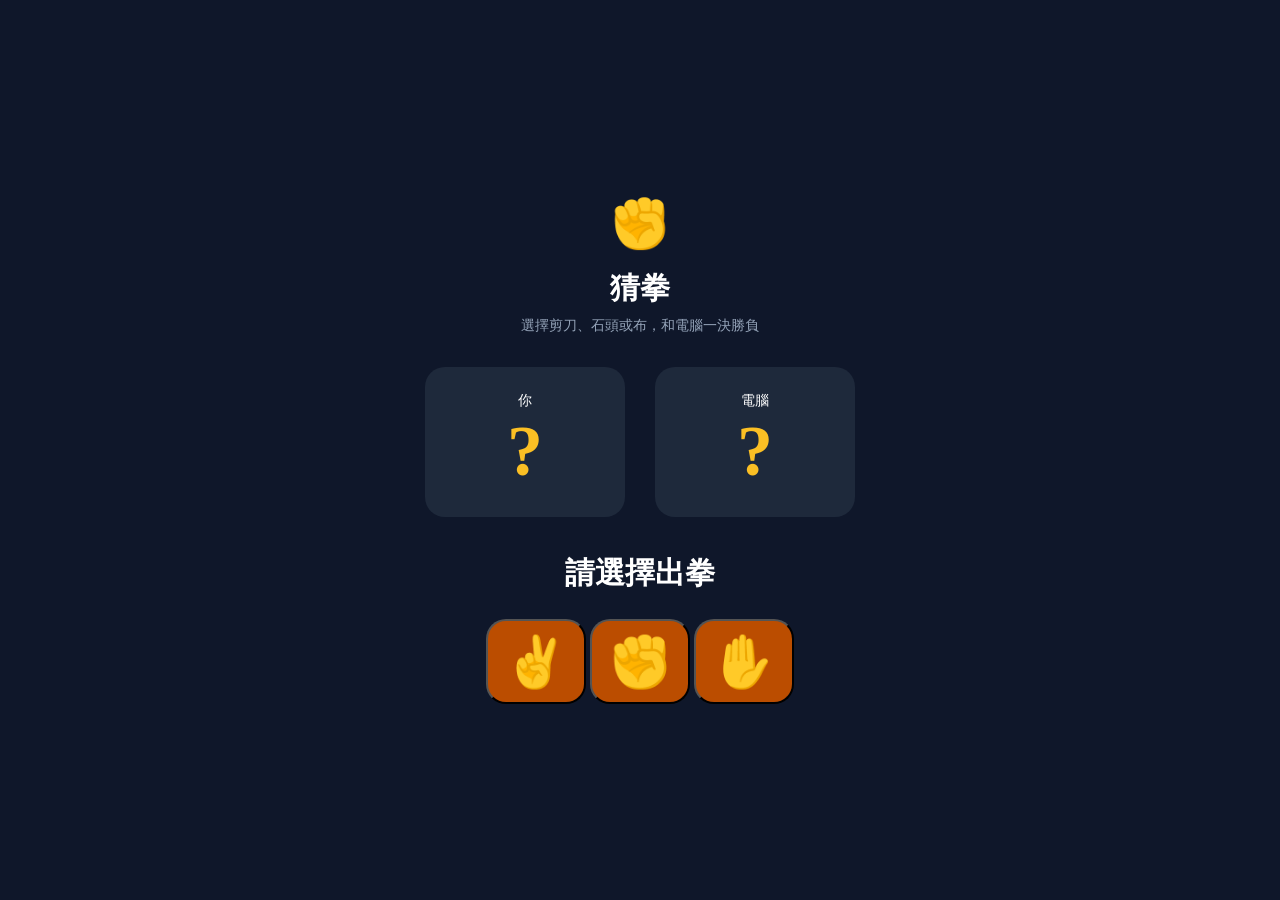
<file: index.html>
<!DOCTYPE html>
<html lang="en">

<head>
    <meta charset="UTF-8">
    <meta name="viewport" content="width=device-width, initial-scale=1.0">
    <title>hk-剪刀石頭布</title>
    <link rel="stylesheet" href="./css/hk-剪刀石頭布.css">
</head>

<body>
    <div class="all">
        <div class="top">
            <div class="img">✊</div>
            <div class="title">猜拳</div>
            <div class="text">選擇剪刀、石頭或布，和電腦一決勝負</div>
        </div>
        <div class="mid">
            <div class="self">
                <div class="self-text">你</div>
                <div class="self-result"><span class="question">?</span></div>
            </div>
            <div class="computer">
                <div class="computer-text">電腦</div>
                <div class="computer-result"><span class="question">?</span></div>
            </div>
        </div>
        <div class="score">請選擇出拳</div>
        <div class="btm">
            <div class="btn-area">
                <button type="button" class="scissors">✌️</button>
                <button type="button" class="rock"> ✊</button>
                <button type="button" class="paper"> ✋</button>
            </div>
        </div>
        <div class="record"></div>
    </div>
    <script>
        let selfResult = document.querySelector('.self-result');
        let computerResult = document.querySelector('.computer-result');
        let score = document.querySelector('.score');
        let scissorsButton = document.querySelector('.scissors');
        let rockButton = document.querySelector('.rock');
        let paperButton = document.querySelector('.paper');
        let choices = ['✌️', '✊', '✋'];

        function play(player) {
            let randomNumber = Math.floor(Math.random() * 3);
            let computer = choices[randomNumber];
            selfResult.textContent = player;
            computerResult.textContent = computer;
            
            if (player === computer) {
                score.textContent = '平手！';
            } else if ((player === '✌️' && computer === '✋') ||
                (player === '✊' && computer === '✌️') ||
                (player === '✋' && computer === '✊')) {
                score.textContent = '你贏了！';
            } else {
                score.textContent = '你輸了！';
            }
        }

        scissorsButton.onclick = function () {
            play('✌️');
        };

        rockButton.onclick = function () {
            play('✊');
        };

        paperButton.onclick = function () {
            play('✋');
        };

    </script>
</body>

</html>
</file>
<file: css/hk-剪刀石頭布.css>
* {
    box-sizing: border-box;
}

body {
    margin: 0;
    background-color: #0f172a;
    color: #ffffff
}

.all {
    width: 100%;
    height: 100vh;
    display: flex;
    flex-direction: column;
    justify-content: center;
    align-items: center;


    .top {
        /* background-color: red; */
        width: 100%;
        height: auto;
        text-align: center;
        margin-bottom: 24px;


        .img {
            font-size: 48px;
            margin-bottom: 16px;
        }


        .title {
            font-size: 30px;
            font-weight: bold;
            margin-bottom: 8px;
        }

        .text {
            color: #94a3b8;
            font-size: 14px;
            margin: 8px 0px;
        }
    }

    .mid {
        /* background-color: blue; */
        width: 100%;
        height: 150px;
        display: flex;
        flex-wrap: wrap;
        justify-content: center;
        align-items: center;
        gap: 30px;
        margin-bottom: 36px;


        .self {
            background-color: #1e293b;
            width: 200px;
            height: 100%;
            border-radius: 20px;
            display: flex;
            flex-direction: column;
            justify-content: center;
            align-items: center;
            padding: 24px 0px;

            .self-text {
                font-size: 14px;
            }

            .self-result {
                font-size: 72px;
            }
        }

        .computer {
            background-color: #1e293b;
            width: 200px;
            height: 100%;
            border-radius: 20px;
            display: flex;
            flex-direction: column;
            justify-content: center;
            align-items: center;
            padding: 24px 0px;

            .computer-text {
                font-size: 14px;
            }

            .computer-result {
                font-size: 72px;
            }
        }

        .btm {
            background-color: green;
            width: 100%;
            height: 30%;
        }

        .record {
            background-color: yellow;
            width: 100%;
            height: 10%;
        }
    }


    .btm {
        button {
            background-color: #bb4d00;
            width: 100px;
            height: 85px;
            border-radius: 20px;
            font-size: 50px;
        }
    }
}
.question {
    display: inline-block;
    font-size: 72px;
    font-weight: bold;
    color: #fbbf24;
    animation: question-rotate 2s linear infinite;
}

@keyframes question-rotate {
    from { transform: rotateY(0deg); }
    to { transform: rotateY(360deg); }
}

.mid { margin-bottom: 12px; }

.score {
    font-size: 30px;
    font-weight: bold;
    text-align: center;
    min-height: 40px;
    margin-bottom: 20px;
}

.btm { margin-top: 5px; }
</file>
